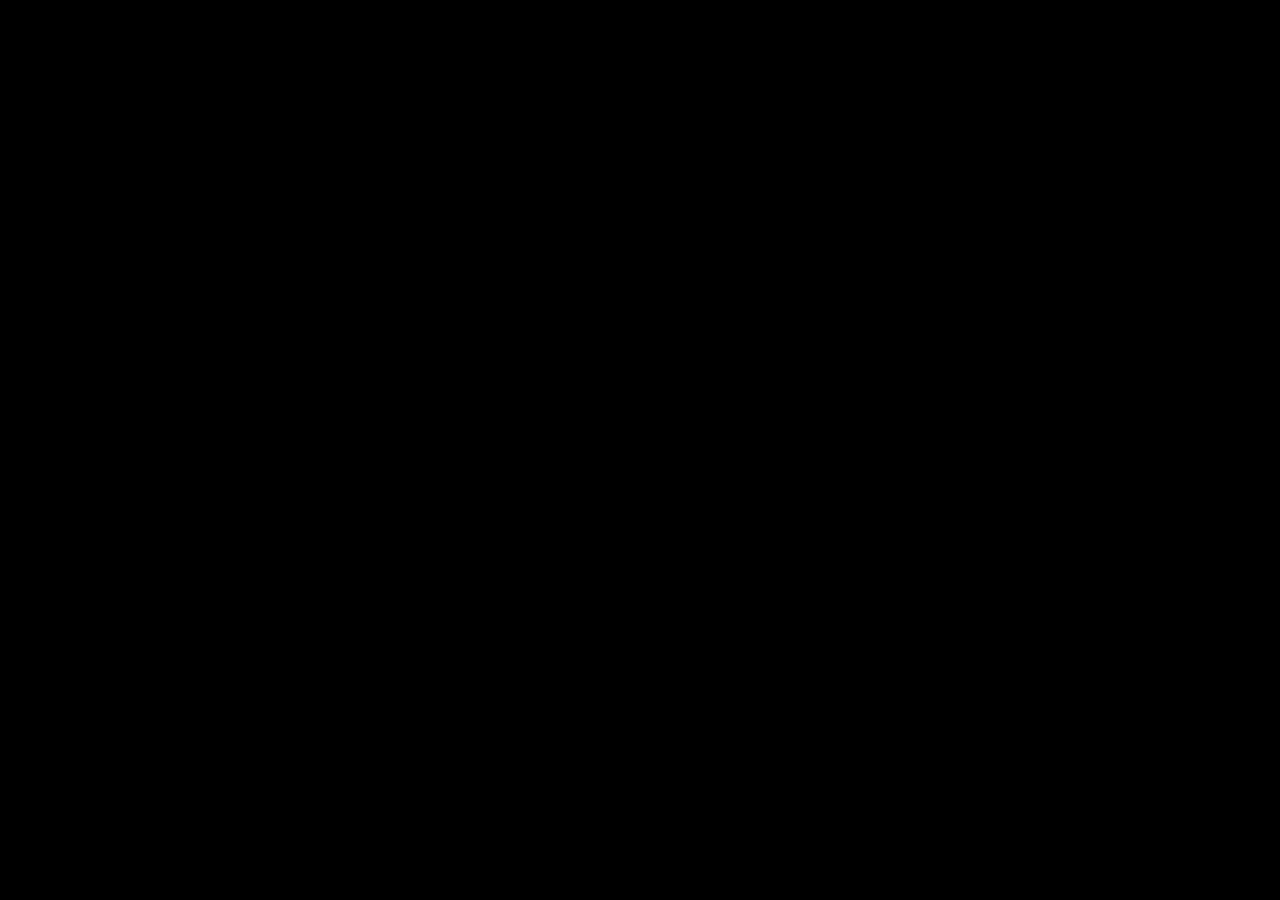
<file: index.html>
<!doctype html>
<html lang="en">
<head>
<meta charset="utf-8" />
<meta name="viewport" content="width=device-width, initial-scale=1" />
<title>Keynetics</title>
<link rel="stylesheet" href="styles.css" />

<style>
html{
  scrollbar-gutter:stable;
  -webkit-text-size-adjust:100%;
}

body{
  overflow-x:hidden;
  position:relative;
  background:
    radial-gradient(circle at top left,
    rgba(255,255,255,0.95),
    rgba(255,255,255,0.82) 40%,
    rgba(243,243,243,0.92) 100%);
}

body::before{
  content:"";
  position:fixed;
  inset:0;
  background:url("Pattern.jpg") center center / cover no-repeat;
  opacity:.45;
  pointer-events:none;
  z-index:0;
}

/* Intro Motion Graphics */
.intro-screen{
  position:fixed;
  inset:0;
  z-index:9999;
  background:#000;
  display:flex;
  align-items:center;
  justify-content:center;
  transition:opacity .6s ease;
}

.intro-screen.hide{
  opacity:0;
  pointer-events:none;
  visibility:hidden;
}

.intro-screen video{
  width:100%;
  height:100%;
  object-fit:cover;
  display:block;
}

/* Main Layout */
.home-main{
  position:relative;
  z-index:1;
  height:calc(100vh - 73px);
  display:flex;
  align-items:center;
  justify-content:center;
  padding:32px;
}

.home-hero{
  width:min(1500px, 100%);
}

.home-title-image{
  display:block;
  width:min(1320px, 100%);
  max-width:100%;
  height:auto;
  max-height:56vh;
  object-fit:contain;
  position:relative;
  left:50px;
  top:80px;
}

.home-sub{
  margin:26px 0 0;
  width:520px;
  font-size:13px;
  line-height:1.55;
  color:var(--muted);
  position:relative;
  left:800px;
  top:150px;
  text-align:justify;
}

/* Mobile Layout */
@media (max-width:1100px){
  .home-title-image{
    width:min(1080px, 100%);
    max-height:46vh;
  }

  .home-sub{
    font-size:10px !important;
    max-width:520px;
  }
}

@media (max-width:768px){
  .home-main{
    padding:20px 16px 24px;
  }

  .home-title-image{
    width:100%;
    max-height:none;
    left:0;
    top:0;
  }

  .home-sub{
    position:fixed;
    right:12px;
    bottom:12px;
    width:120px;
    font-size:7px !important;
    line-height:1.35 !important;
    text-align:left;
    z-index:9999;
  }
}
</style>
</head>

<body>

<div class="intro-screen" id="intro">
  <video autoplay muted playsinline id="introVideo">
    <source src="Website Intro final.mp4" type="video/mp4">
  </video>
</div>

<div class="overlay" id="overlay" hidden></div>

<aside class="sidebar" id="sidebar" aria-hidden="true">
  <div class="sidebar__top">
    <strong>MENU</strong>
    <button class="closebtn" id="closeMenu">×</button>
  </div>

  <nav aria-label="Primary">
    <ul class="navlist">

      
      <li>
        <a href="index.html" class="nav-with-icon">
          <span class="nav-icon-spacer"></span>
          <span>Home</span>
        </a>
      </li>

      <li>
        <a href="tutorials.html" class="nav-with-icon">
          <img src="1.svg" class="nav-icon" alt="">
          <span>After Effects Tutorials</span>
        </a>
      </li>

      <li>
        <a href="plugins.html" class="nav-with-icon">
          <img src="2.svg" class="nav-icon" alt="">
          <span>Useful Plugins/Scripts</span>
        </a>
      </li>

      <li>
        <a href="quiz.html" class="nav-with-icon">
          <img src="3.svg" class="nav-icon" alt="">
          <span>Quiz</span>
        </a>
      </li>

      <li>
        <a href="artists.html" class="nav-with-icon">
          <img src="4.svg" class="nav-icon" alt="">
          <span>Motion Graphics Artists &amp; Companies</span>
        </a>
      </li>

    </ul>
  </nav>
</aside>

<header class="topbar">
  <div class="topbar__inner">

    <button class="hamburger" id="openMenu" aria-label="Open menu" aria-expanded="false">
      <span class="hamburger__icon">☰</span>
    </button>

    <div class="brand">
      <a href="index.html" style="text-decoration:none; color:inherit;" aria-label="Go to homepage">
        <span class="brand-switch">
          <strong class="brand-text brand-default">Keynetics</strong>
          <strong class="brand-text brand-hover">Keyframe/Kinetic</strong>
        </span>
      </a>
    </div>

  </div>
</header>

<main class="home-main">
  <section class="home-hero">

    <img src="qqer.png" class="home-title-image" alt="Keynetics title image">

    <p class="home-sub">
      Kinetic is created for people who are new to After Effects or who want to get started with motion graphics. Explore tutorials by level, discover useful plugins and scripts, test your knowledge with a quiz, and find inspiring artists and studios.
    </p>

  </section>
</main>

<script>
const sidebar = document.getElementById("sidebar");
const overlay = document.getElementById("overlay");
const openBtn = document.getElementById("openMenu");
const closeBtn = document.getElementById("closeMenu");
const intro = document.getElementById("intro");
const introVideo = document.getElementById("introVideo");

function openMenu(){
  sidebar.classList.add("is-open");
  overlay.classList.add("is-open");
  overlay.hidden = false;
  openBtn.setAttribute("aria-expanded", "true");
}

function closeMenu(){
  sidebar.classList.remove("is-open");
  overlay.classList.remove("is-open");
  overlay.hidden = true;
  openBtn.setAttribute("aria-expanded", "false");
}

openBtn.onclick = openMenu;
closeBtn.onclick = closeMenu;
overlay.onclick = closeMenu;

if (introVideo){
  introVideo.onended = () => {
    intro.classList.add("hide");
  };
}
</script>

</body>
</html>
</file>
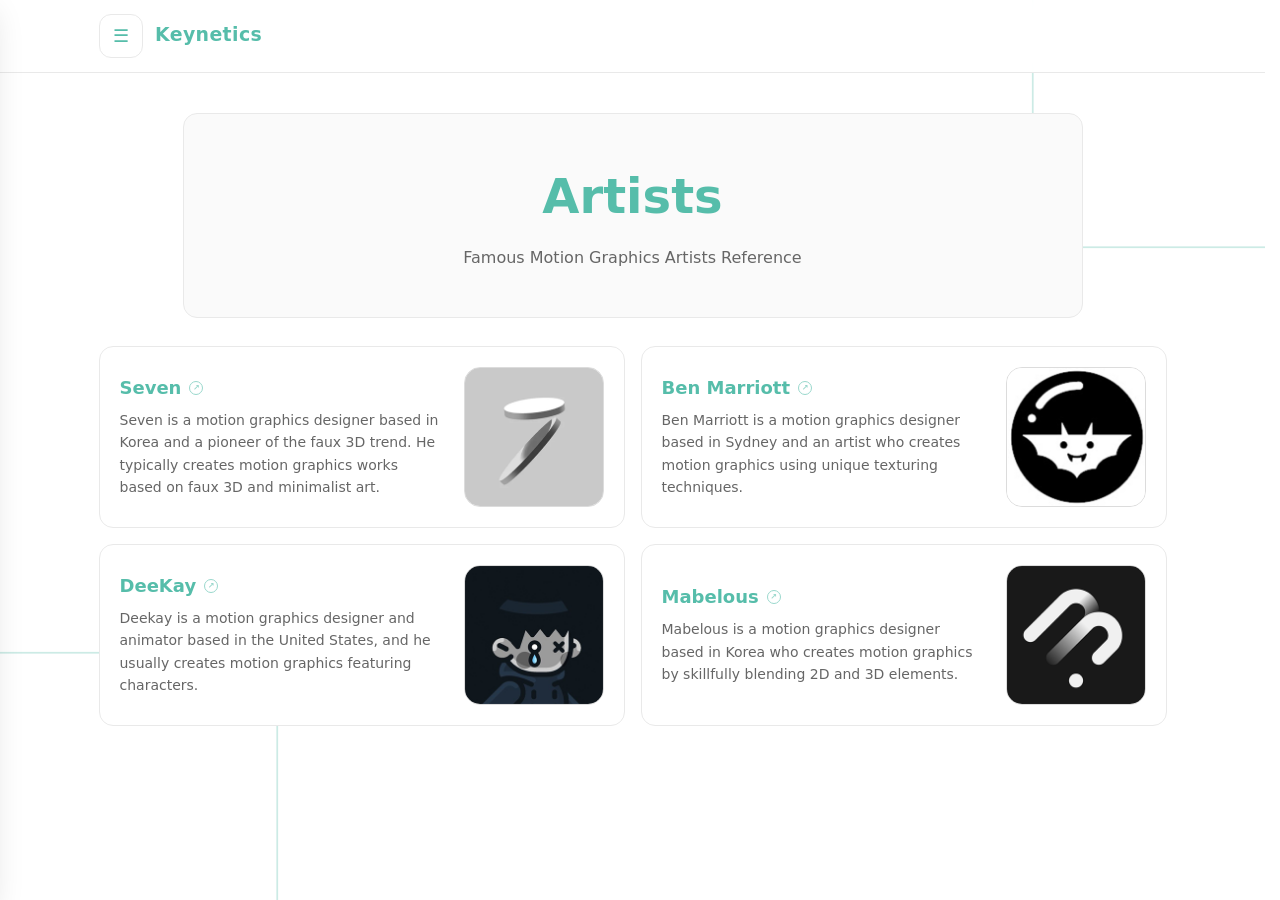
<file: artists-list.html>
<!doctype html>
<html lang="en">
<head>
<meta charset="utf-8" />
<meta name="viewport" content="width=device-width, initial-scale=1" />
<title>Keynetics — Artists</title>
<link rel="stylesheet" href="styles.css" />

<style>
html{
  scrollbar-gutter: stable;
}

body{
  overflow-y: scroll;
}

:root{
  --blue:#56BDAA;
}

/* Background */

.bg-svg{
  position:fixed;
  pointer-events:none;
  opacity:.3;
  z-index:0;
}

.bg-svg.top-right{
  top:-80px;
  right:-80px;
  width:350px;
}

.bg-svg.bottom-left{
  bottom:-80px;
  left:-50px;
  width:350px;
}

/* Main Layout */

main{
  max-width:1100px;
  margin:0 auto;
  padding:40px 16px 80px;
  position:relative;
  z-index:1;
}

.hero{
  width:min(900px,100%);
  margin:0 auto 28px;
  border:1px solid var(--line);
  background:var(--panel);
  border-radius:var(--radius);
  padding:48px;
  display:flex;
  flex-direction:column;
  align-items:center;
  justify-content:center;
  text-align:center;
}

.hero h1{
  margin:0 0 14px;
  font-size:clamp(34px,4vw,48px);
  color:var(--blue);
}

.hero p{
  margin:0;
  color:var(--muted);
  font-size:16px;
}

/* Grid System */

.grid{
  display:grid;
  grid-template-columns:repeat(12,1fr);
  gap:16px;
}

.artist-link{
  display:block;
  text-decoration:none;
  color:inherit;
  grid-column:span 12;
}

/* Artists's list */ 
.card{
  border:1px solid var(--line);
  border-radius:var(--radius);
  padding:20px;
  background:#fff;
  transition:.2s ease;
}

.artist-link:hover .card{
  background:var(--panel);
  transform:translateY(-3px);
}

.artist-card{
  display:grid;
  grid-template-columns:minmax(0,1fr) 140px;
  gap:20px;
  align-items:center;
}

.artist-copy h2{
  margin:0 0 8px;
  font-size:18px;
  color:var(--blue);
  display:flex;
  align-items:center;
  gap:8px;
  flex-wrap:wrap;
}

.link-badge{
  display:inline-flex;
  align-items:center;
  justify-content:center;
  width:14px;
  height:14px;
  border:1px solid currentColor;
  border-radius:999px;
  font-size:8px;
  opacity:.6;
  transition:.2s ease;
}

.artist-link:hover .link-badge{
  transform:translate(2px,-2px) scale(1.2);
  opacity:1;
}

.artist-copy p{
  margin:0;
  color:var(--muted);
  font-size:14px;
  line-height:1.6;
}

.artist-thumb{
  width:140px;
  height:140px;
  border:1px solid #dcdcdc;
  border-radius:16px;
  overflow:hidden;
  background:#f2f2f2;
}

.artist-thumb img{
  width:100%;
  height:100%;
  object-fit:cover;
  display:block;
}

/* Desktop Layout */

@media(min-width:820px){
  .artist-link.card--half{
    grid-column:span 6;
  }
}

/* Mobile Layout */

@media(max-width:768px){
  .bg-svg{
    display:none;
  }

  main{
    padding:24px 14px 56px;
  }

  .hero{
    padding:28px 20px;
    margin-bottom:20px;
  }

  .hero h1{
    font-size:clamp(28px,8vw,36px);
  }

  .grid{
    gap:14px;
  }

  .artist-card{
    grid-template-columns:1fr;
    text-align:center;
  }

  .artist-copy h2{
    justify-content:center;
  }

  .artist-thumb{
    margin:0 auto;
  }
}

@media(max-width:480px){
  .hero{
    padding:22px 16px;
  }

  .artist-copy h2{
    font-size:17px;
  }

  .artist-copy p{
    font-size:13px;
  }

  .artist-thumb{
    width:120px;
    height:120px;
  }
}

.nav-with-icon{
  display:flex;
  align-items:center;
  gap:10px;
}

.nav-icon{
  width:16px;
  height:16px;
  object-fit:contain;
}

.nav-icon-spacer{
  width:16px;
  height:16px;
  display:block;
}

.hamburger{
  width:44px;
  height:44px;
  border:1px solid var(--line);
  border-radius:12px;
  background:#fff;
  display:flex;
  align-items:center;
  justify-content:center;
}

.hamburger__icon{
  color:var(--blue);
}

.brand strong,
.brand-text{
  color:var(--blue);
}
</style>
</head>

<body>

<img src="4(storke).svg" class="bg-svg top-right" alt="">
<img src="4(storke).svg" class="bg-svg bottom-left" alt="">

<div class="overlay" id="overlay" hidden></div>

<aside class="sidebar" id="sidebar" aria-hidden="true">

<div class="sidebar__top">
<strong>MENU</strong>
<button class="closebtn" id="closeMenu" aria-label="Close menu">×</button>
</div>

<nav aria-label="Primary">
<ul class="navlist">


<li>
<a href="index.html" class="nav-with-icon">
<span class="nav-icon-spacer"></span>
<span>Home</span>
</a>
</li>

<li>
<a href="tutorials.html" class="nav-with-icon">
<img src="1.svg" class="nav-icon" alt="">
<span>After Effects Tutorials</span>
</a>
</li>

<li>
<a href="plugins.html" class="nav-with-icon">
<img src="2.svg" class="nav-icon" alt="">
<span>Useful Plugins/Scripts</span>
</a>
</li>

<li>
<a href="quiz.html" class="nav-with-icon">
<img src="3.svg" class="nav-icon" alt="">
<span>Quiz</span>
</a>
</li>

<li>
<a href="artists.html" class="nav-with-icon is-active">
<img src="4.svg" class="nav-icon" alt="">
<span>Motion Graphics Artists &amp; Companies</span>
</a>
</li>

</ul>
</nav>

</aside>

<header class="topbar">
<div class="topbar__inner">

<button class="hamburger" id="openMenu" aria-label="Open menu">
<span class="hamburger__icon">☰</span>
</button>

<div class="brand">
<a href="index.html" style="text-decoration:none; color:inherit;" aria-label="Go to homepage">
<span class="brand-switch">
<strong class="brand-text brand-default">Keynetics</strong>
<strong class="brand-text brand-hover">Keyframe/Kinetic</strong>
</span>
</a>
</div>

</div>
</header>

<main>

<div class="hero">
<h1>Artists</h1>
<p>Famous Motion Graphics Artists Reference</p>
</div>

<div class="grid">

<a class="artist-link card--half" href="https://www.youtube.com/@seven_" target="_blank" rel="noopener noreferrer">
  <article class="card">
    <div class="artist-card">
      <div class="artist-copy">
        <h2>Seven <span class="link-badge">↗</span></h2>
        <p>Seven is a motion graphics designer based in Korea and a pioneer of the faux 3D trend. He typically creates motion graphics works based on faux 3D and minimalist art.</p>
      </div>
      <div class="artist-thumb">
        <img src="seven.jpg" alt="Seven">
      </div>
    </div>
  </article>
</a>

<a class="artist-link card--half" href="https://www.youtube.com/@BenMarriott" target="_blank" rel="noopener noreferrer">
  <article class="card">
    <div class="artist-card">
      <div class="artist-copy">
        <h2>Ben Marriott <span class="link-badge">↗</span></h2>
        <p>Ben Marriott is a motion graphics designer based in Sydney and an artist who creates motion graphics using unique texturing techniques.</p>
      </div>
      <div class="artist-thumb">
        <img src="Ben Marriot.jpg" alt="Ben Marriott">
      </div>
    </div>
  </article>
</a>

<a class="artist-link card--half" href="https://www.youtube.com/@DeeKayKwon" target="_blank" rel="noopener noreferrer">
  <article class="card">
    <div class="artist-card">
      <div class="artist-copy">
        <h2>DeeKay <span class="link-badge">↗</span></h2>
        <p>Deekay is a motion graphics designer and animator based in the United States, and he usually creates motion graphics featuring characters.</p>
      </div>
      <div class="artist-thumb">
        <img src="DeeKay.jpg" alt="DeeKay">
      </div>
    </div>
  </article>
</a>

<a class="artist-link card--half" href="https://www.youtube.com/@mabelous_a3d" target="_blank" rel="noopener noreferrer">
  <article class="card">
    <div class="artist-card">
      <div class="artist-copy">
        <h2>Mabelous <span class="link-badge">↗</span></h2>
        <p>Mabelous is a motion graphics designer based in Korea who creates motion graphics by skillfully blending 2D and 3D elements.</p>
      </div>
      <div class="artist-thumb">
        <img src="Mabelous.jpg" alt="Mabelous">
      </div>
    </div>
  </article>
</a>

</div>

</main>

<script>
const openBtn = document.getElementById("openMenu")
const closeBtn = document.getElementById("closeMenu")
const sidebar = document.getElementById("sidebar")
const overlay = document.getElementById("overlay")

function openMenu(){
  sidebar.classList.add("is-open")
  overlay.classList.add("is-open")
  overlay.hidden = false
  sidebar.setAttribute("aria-hidden","false")
}

function closeMenu(){
  sidebar.classList.remove("is-open")
  overlay.classList.remove("is-open")
  overlay.hidden = true
  sidebar.setAttribute("aria-hidden","true")
}

openBtn.onclick = openMenu
closeBtn.onclick = closeMenu
overlay.onclick = closeMenu
</script>

</body>
</html>
</file>
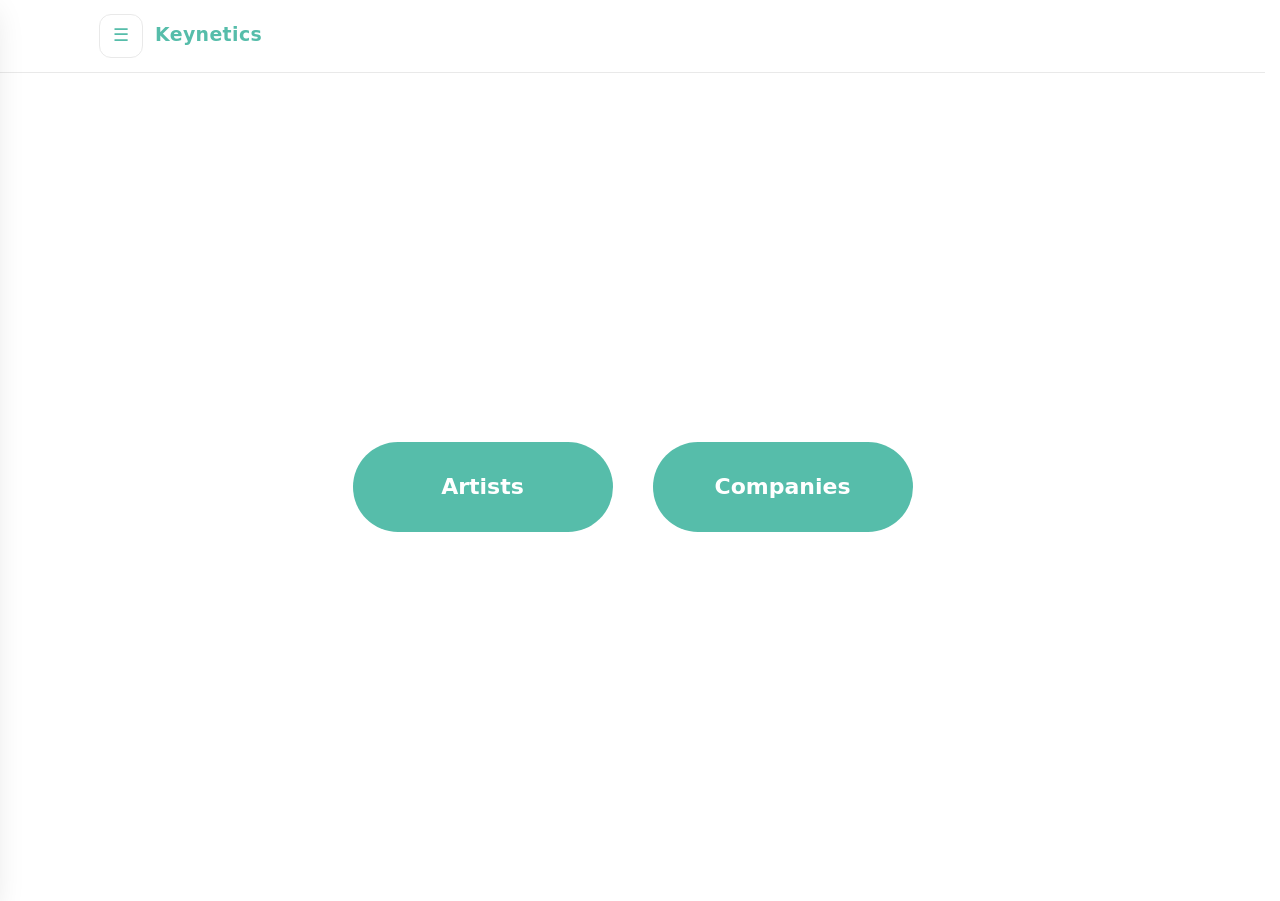
<file: artists.html>
<!doctype html>
<html lang="en">
<head>
<meta charset="utf-8" />
<meta name="viewport" content="width=device-width, initial-scale=1" />
<title>Keynetics — References</title>
<link rel="stylesheet" href="styles.css" />

<style>
:root{
  --blue:#56BDAA;
}

/* Background Pattern */
.bg-video{
  position:fixed;
  inset:0;
  width:100%;
  height:100%;
  object-fit:cover;
  opacity:.3;
  pointer-events:none;
  z-index:0;
  transition:opacity .2s linear;
}

.v2{
  opacity:0;
}

body{
  position:relative;
}

/* Main Layout */

main{
  min-height:calc(100dvh - 72px);
  display:grid;
  place-items:center;
  padding:16px;
  position:relative;
  z-index:1;
}

.picker{
  width:min(620px, 100%);
  display:flex;
  gap:40px;
  flex-wrap:wrap;
  justify-content:center;
  align-items:center;
}

.pill{
  width:260px;
  height:90px;
  display:flex;
  align-items:center;
  justify-content:center;
  background:var(--blue);
  color:#fff;
  border-radius:999px;
  text-decoration:none;
  font-size:22px;
  font-weight:700;
  transition:transform .2s ease, box-shadow .2s ease;
}

.pill:hover{
  transform:translateY(-4px);
  box-shadow:0 15px 30px rgba(0,0,0,.15);
}

.nav-with-icon{
  display:flex;
  align-items:center;
  gap:10px;
}

.nav-icon{
  width:16px;
  height:16px;
  object-fit:contain;
  flex:0 0 16px;
}

.nav-icon-spacer{
  width:16px;
  height:16px;
  flex:0 0 16px;
  display:block;
}

.hamburger{
  width:44px;
  height:44px;
  border:1px solid var(--line);
  border-radius:12px;
  background:#fff;
  cursor:pointer;
  display:flex;
  align-items:center;
  justify-content:center;
  padding:0;
}

.hamburger__icon{
  font-size:18px;
  line-height:1;
  transform:translateY(-1px);
  color:#56BDAA;
}

.brand strong,
.brand-text{
  color:#56BDAA;
}

/* Mobile Layout */

@media (max-width: 768px){
  main{
    min-height:calc(100dvh - 72px);
    padding:20px 14px;
  }

  .picker{
    width:min(420px, 100%);
    gap:20px;
  }

  .pill{
    width:100%;
    height:82px;
    font-size:20px;
  }
}

@media (max-width: 480px){
  main{
    min-height:calc(100dvh - 72px);
    padding:18px 12px;
  }

  .picker{
    width:100%;
    flex-direction:column;
    gap:14px;
  }

  .pill{
    width:100%;
    height:72px;
    font-size:18px;
  }
}
</style>
</head>

<body>

<video class="bg-video v1" muted playsinline autoplay>
  <source src="Pattern 2.mp4" type="video/mp4">
</video>

<video class="bg-video v2" muted playsinline>
  <source src="Pattern 2.mp4" type="video/mp4">
</video>

<div class="overlay" id="overlay" hidden></div>

<aside class="sidebar" id="sidebar" aria-hidden="true">

  <div class="sidebar__top">
    <strong>MENU</strong>
    <button class="closebtn" id="closeMenu">×</button>
  </div>

  <nav aria-label="Primary">
    <ul class="navlist">

      
      <li>
        <a href="index.html" class="nav-with-icon">
          <span class="nav-icon-spacer"></span>
          <span>Home</span>
        </a>
      </li>

      <li>
        <a href="tutorials.html" class="nav-with-icon">
          <img src="1.svg" class="nav-icon" alt="">
          <span>After Effects Tutorials</span>
        </a>
      </li>

      <li>
        <a href="plugins.html" class="nav-with-icon">
          <img src="2.svg" class="nav-icon" alt="">
          <span>Useful Plugins/Scripts</span>
        </a>
      </li>

      <li>
        <a href="quiz.html" class="nav-with-icon">
          <img src="3.svg" class="nav-icon" alt="">
          <span>Quiz</span>
        </a>
      </li>

      <li>
        <a href="artists.html" class="nav-with-icon is-active">
          <img src="4.svg" class="nav-icon" alt="">
          <span>Motion Graphics Artists &amp; Companies</span>
        </a>
      </li>

    </ul>
  </nav>
  

</aside>

<header class="topbar">
  <div class="topbar__inner">

    <button class="hamburger" id="openMenu">
      <span class="hamburger__icon">☰</span>
    </button>

    <div class="brand">
      <a href="index.html" style="text-decoration:none; color:inherit;">
        <span class="brand-switch">
          <strong class="brand-text brand-default">Keynetics</strong>
          <strong class="brand-text brand-hover">Keyframe/Kinetic</strong>
        </span>
      </a>
    </div>

  </div>
</header>

<main>
  <div class="picker">
    <a class="pill" href="artists-list.html">Artists</a>
    <a class="pill" href="companies-list.html">Companies</a>
  </div>
</main>

<script>
const sidebar = document.getElementById("sidebar")
const overlay = document.getElementById("overlay")
const openBtn = document.getElementById("openMenu")
const closeBtn = document.getElementById("closeMenu")

function openMenu(){
  sidebar.classList.add("is-open")
  overlay.classList.add("is-open")
  overlay.hidden = false
}

function closeMenu(){
  sidebar.classList.remove("is-open")
  overlay.classList.remove("is-open")
  overlay.hidden = true
}

openBtn.onclick = openMenu
closeBtn.onclick = closeMenu
overlay.onclick = closeMenu


const v1 = document.querySelector(".v1");
const v2 = document.querySelector(".v2");

v1.onended = () => {
  v2.currentTime = 0;
  v2.play();
  v2.style.opacity = 0.3;
  v1.style.opacity = 0;
};

v2.onended = () => {
  v1.currentTime = 0;
  v1.play();
  v1.style.opacity = 0.3;
  v2.style.opacity = 0;
};
</script>

</body>
</html>
</file>
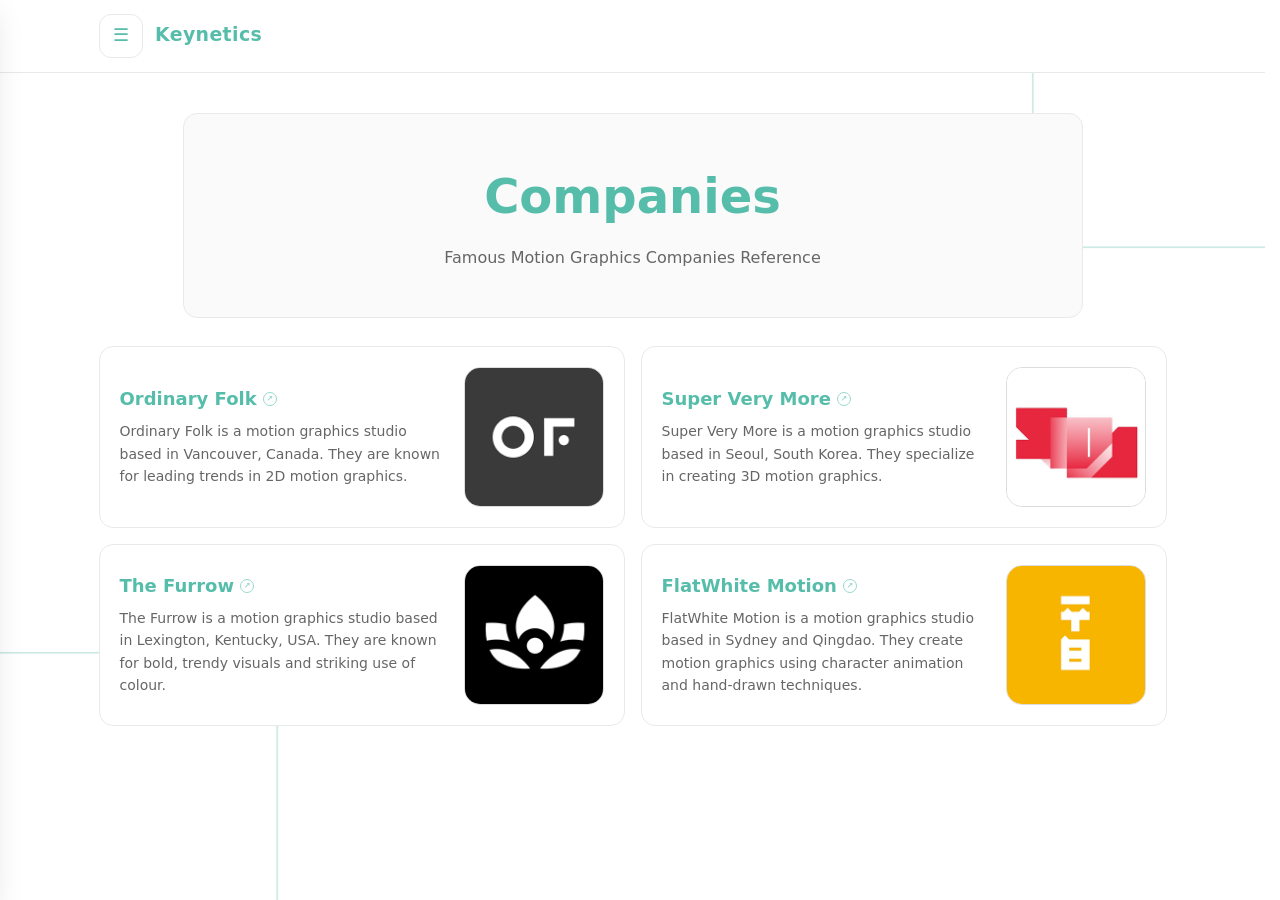
<file: companies-list.html>
<!doctype html>
<html lang="en">
<head>
<meta charset="utf-8" />
<meta name="viewport" content="width=device-width, initial-scale=1" />
<title>Keynetics — Companies</title>
<link rel="stylesheet" href="styles.css" />

<style>
html{
  scrollbar-gutter: stable;
}

body{
  overflow-y: scroll;
}

:root{
  --blue:#56BDAA;
}

/* Background */

.bg-svg{
  position:fixed;
  pointer-events:none;
  opacity:.3;
  z-index:0;
}

.bg-svg.top-right{
  top:-80px;
  right:-80px;
  width:350px;
}

.bg-svg.bottom-left{
  bottom:-80px;
  left:-50px;
  width:350px;
}

/* Main Layout */

main{
  max-width:1100px;
  margin:0 auto;
  padding:40px 16px 80px;
  position:relative;
  z-index:1;
}

.hero{
  width:min(900px,100%);
  margin:0 auto 28px;
  border:1px solid var(--line);
  background:var(--panel);
  border-radius:var(--radius);
  padding:48px;
  display:flex;
  flex-direction:column;
  align-items:center;
  justify-content:center;
  text-align:center;
}

.hero h1{
  margin:0 0 14px;
  font-size:clamp(34px,4vw,48px);
  color:var(--blue);
}

.hero p{
  margin:0;
  color:var(--muted);
  font-size:16px;
}

/* Grid System */

.grid{
  display:grid;
  grid-template-columns:repeat(12,1fr);
  gap:16px;
}

.company-link{
  display:block;
  text-decoration:none;
  color:inherit;
  grid-column:span 12;
}

.card{
  border:1px solid var(--line);
  border-radius:var(--radius);
  padding:20px;
  background:#fff;
  transition:.2s ease;
}

.company-link:hover .card{
  background:var(--panel);
  transform:translateY(-3px);
}

/* Companies list */ 

.company-card{
  display:grid;
  grid-template-columns:minmax(0,1fr) 140px;
  gap:20px;
  align-items:center;
}

.company-copy h2{
  margin:0 0 8px;
  font-size:18px;
  color:var(--blue);
  display:flex;
  align-items:center;
  gap:6px;
  flex-wrap:wrap;
}

.link-badge{
  display:inline-flex;
  align-items:center;
  justify-content:center;
  width:14px;
  height:14px;
  font-size:8px;
  border:1px solid currentColor;
  border-radius:999px;
  opacity:.6;
  transition:.2s ease;
  line-height:1;
  flex:0 0 14px;
}

.company-link:hover .link-badge{
  transform:translate(2px,-2px) scale(1.2);
  opacity:1;
}

.company-copy p{
  margin:0;
  color:var(--muted);
  font-size:14px;
  line-height:1.6;
}

.company-thumb{
  width:140px;
  height:140px;
  border:1px solid #dcdcdc;
  border-radius:16px;
  overflow:hidden;
  background:#f2f2f2;
}

.company-thumb img{
  width:100%;
  height:100%;
  object-fit:cover;
  display:block;
}

/* Desktop Layout */

@media(min-width:820px){
  .company-link.card--half{
    grid-column:span 6;
  }
}

/* Mobile Layout */

@media(max-width:768px){
  .bg-svg{
    display:none;
  }

  main{
    padding:24px 14px 56px;
  }

  .hero{
    padding:28px 20px;
    margin-bottom:20px;
  }

  .hero h1{
    font-size:clamp(28px,8vw,36px);
  }

  .grid{
    gap:14px;
  }

  .company-card{
    grid-template-columns:1fr;
    text-align:center;
  }

  .company-copy h2{
    justify-content:center;
  }

  .company-thumb{
    margin:0 auto;
  }
}

@media(max-width:480px){
  .hero{
    padding:22px 16px;
  }

  .company-copy h2{
    font-size:17px;
  }

  .company-copy p{
    font-size:13px;
  }

  .company-thumb{
    width:120px;
    height:120px;
  }
}

.nav-with-icon{
  display:flex;
  align-items:center;
  gap:10px;
}

.nav-icon{
  width:16px;
  height:16px;
  object-fit:contain;
}

.hamburger{
  width:44px;
  height:44px;
  border:1px solid var(--line);
  border-radius:12px;
  background:#fff;
  display:flex;
  align-items:center;
  justify-content:center;
  cursor:pointer;
  padding:0;
}

.hamburger__icon{
  color:var(--blue);
  font-size:18px;
  line-height:1;
  transform:translateY(-1px);
}

.brand strong,
.brand-text{
  color:var(--blue);
}
</style>
</head>

<body>

<img src="4(storke).svg" class="bg-svg top-right" alt="">
<img src="4(storke).svg" class="bg-svg bottom-left" alt="">

<div class="overlay" id="overlay" hidden></div>

<aside class="sidebar" id="sidebar" aria-hidden="true">

<div class="sidebar__top">
<strong>MENU</strong>
<button class="closebtn" id="closeMenu" aria-label="Close menu">×</button>
</div>

<nav aria-label="Primary">
<ul class="navlist">

  <li>
  <a href="index.html" class="nav-with-icon">
    <span class="nav-icon-spacer"></span>
    <span>Home</span>
  </a>
</li>

<li>
<a href="tutorials.html" class="nav-with-icon">
<img src="1.svg" class="nav-icon" alt="">
<span>After Effects Tutorials</span>
</a>
</li>

<li>
<a href="plugins.html" class="nav-with-icon">
<img src="2.svg" class="nav-icon" alt="">
<span>Useful Plugins/Scripts</span>
</a>
</li>

<li>
<a href="quiz.html" class="nav-with-icon">
<img src="3.svg" class="nav-icon" alt="">
<span>Quiz</span>
</a>
</li>

<li>
<a href="artists.html" class="nav-with-icon is-active">
<img src="4.svg" class="nav-icon" alt="">
<span>Motion Graphics Artists &amp; Companies</span>
</a>
</li>

</ul>
</nav>

</aside>

<header class="topbar">
<div class="topbar__inner">

<button class="hamburger" id="openMenu" aria-label="Open menu">
<span class="hamburger__icon">☰</span>
</button>

<div class="brand">
<a href="index.html" style="text-decoration:none; color:inherit;" aria-label="Go to homepage">
<span class="brand-switch">
<strong class="brand-text brand-default">Keynetics</strong>
<strong class="brand-text brand-hover">Keyframe/Kinetic</strong>
</span>
</a>
</div>

</div>
</header>

<main>

<div class="hero">
<h1>Companies</h1>
<p>Famous Motion Graphics Companies Reference</p>
</div>

<div class="grid">

<a class="company-link card--half" href="https://www.ordinaryfolk.co/" target="_blank" rel="noopener noreferrer">
  <article class="card">
    <div class="company-card">
      <div class="company-copy">
        <h2>Ordinary Folk <span class="link-badge">↗</span></h2>
        <p>Ordinary Folk is a motion graphics studio based in Vancouver, Canada. They are known for leading trends in 2D motion graphics.</p>
      </div>
      <div class="company-thumb">
        <img src="Ordinary Folk.jpg" alt="Ordinary Folk">
      </div>
    </div>
  </article>
</a>

<a class="company-link card--half" href="https://superverymore.tv/projects" target="_blank" rel="noopener noreferrer">
  <article class="card">
    <div class="company-card">
      <div class="company-copy">
        <h2>Super Very More <span class="link-badge">↗</span></h2>
        <p>Super Very More is a motion graphics studio based in Seoul, South Korea. They specialize in creating 3D motion graphics.</p>
      </div>
      <div class="company-thumb">
        <img src="Super Very More.jpg" alt="Super Very More">
      </div>
    </div>
  </article>
</a>

<a class="company-link card--half" href="https://thefurrow.tv/" target="_blank" rel="noopener noreferrer">
  <article class="card">
    <div class="company-card">
      <div class="company-copy">
        <h2>The Furrow <span class="link-badge">↗</span></h2>
        <p>The Furrow is a motion graphics studio based in Lexington, Kentucky, USA. They are known for bold, trendy visuals and striking use of colour.</p>
      </div>
      <div class="company-thumb">
        <img src="The Furrow.jpg" alt="The Furrow">
      </div>
    </div>
  </article>
</a>

<a class="company-link card--half" href="https://flatwhite-portfolio.netlify.app/" target="_blank" rel="noopener noreferrer">
  <article class="card">
    <div class="company-card">
      <div class="company-copy">
        <h2>FlatWhite Motion <span class="link-badge">↗</span></h2>
        <p>FlatWhite Motion is a motion graphics studio based in Sydney and Qingdao. They create motion graphics using character animation and hand-drawn techniques.</p>
      </div>
      <div class="company-thumb">
        <img src="Flat White Motion.jpg" alt="FlatWhite Motion">
      </div>
    </div>
  </article>
</a>

</div>

</main>

<script>
const openBtn = document.getElementById("openMenu")
const closeBtn = document.getElementById("closeMenu")
const sidebar = document.getElementById("sidebar")
const overlay = document.getElementById("overlay")

function openMenu(){
  sidebar.classList.add("is-open")
  overlay.classList.add("is-open")
  overlay.hidden = false
  sidebar.setAttribute("aria-hidden","false")
}

function closeMenu(){
  sidebar.classList.remove("is-open")
  overlay.classList.remove("is-open")
  overlay.hidden = true
  sidebar.setAttribute("aria-hidden","true")
}

openBtn.onclick = openMenu
closeBtn.onclick = closeMenu
overlay.onclick = closeMenu
</script>

</body>
</html>
</file>
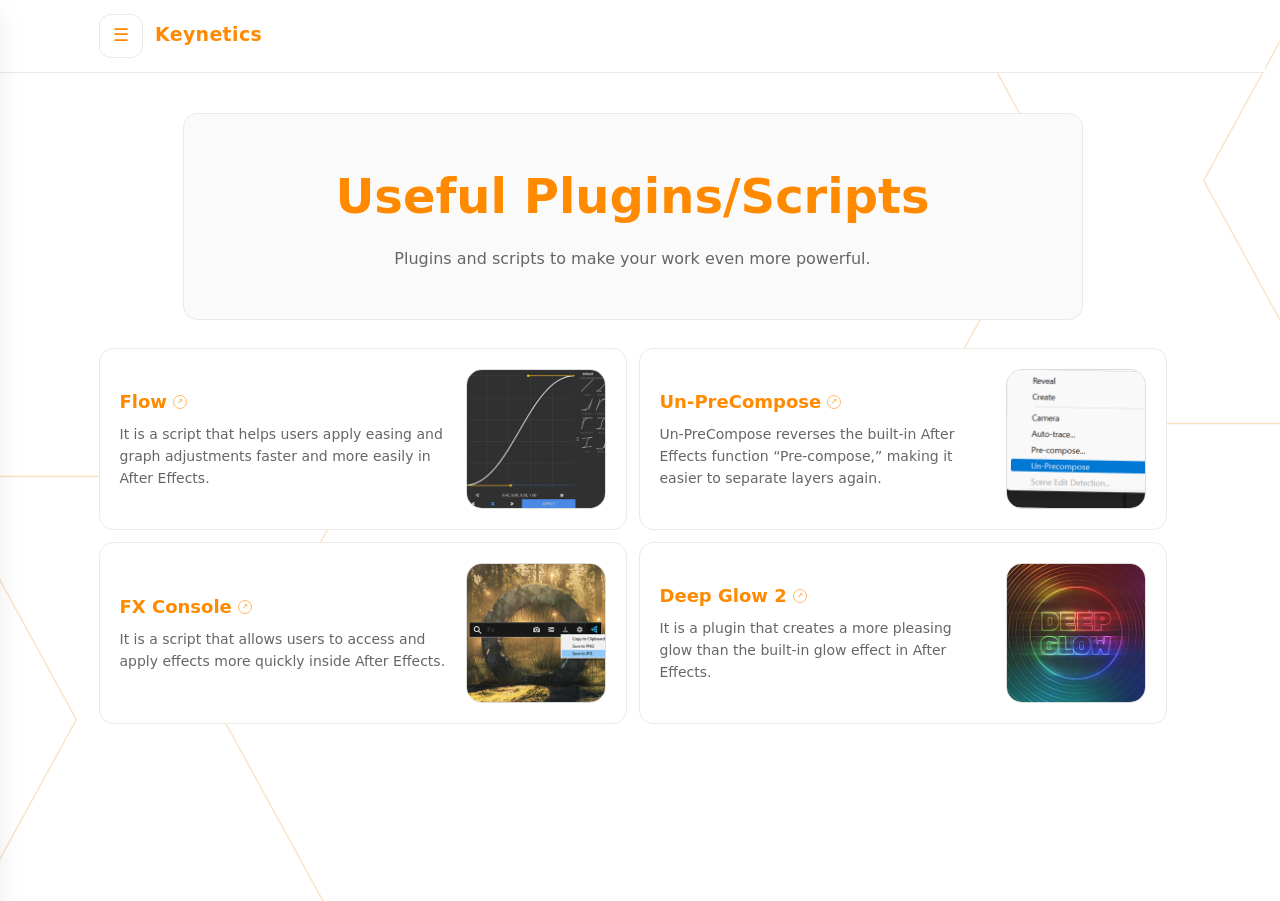
<file: plugins.html>
<!doctype html>
<html lang="en">
<head>
<meta charset="utf-8" />
<meta name="viewport" content="width=device-width, initial-scale=1" />
<title>Keynetics — Plugins</title>
<link rel="stylesheet" href="styles.css" />

<style>
main{
  min-height:calc(100dvh - 72px);
  max-width:1100px;
  margin:0 auto;
  padding:40px 16px 80px;
  position:relative;
  z-index:1;
}

/* Keyframe Design */

.bg-svg{
  position:fixed;
  pointer-events:none;
  opacity:.3;
  z-index:0;
}

.bg-svg.top-right{
  top:-100px;
  right:-100px;
  width:500px;
}

.bg-svg.bottom-left{
  bottom:-100px;
  left:-100px;
  width:500px;
}

.hero{
  width:min(900px,100%);
  margin:0 auto 28px;
  text-align:center;
  border:1px solid var(--line);
  background:var(--panel);
  border-radius:var(--radius);
  padding:48px;
}

.hero h1{
  margin:0 0 14px;
  font-size:clamp(34px,4vw,48px);
  color:#FF8A00;
}

.hero p{
  margin:0 auto;
  width:100%;
  color:var(--muted);
  font-size:16px;
  text-align:center;
  line-height:1.6;
}

/* Grid System */
.grid{
  display:grid;
  grid-template-columns:repeat(12,1fr);
  gap:12px;
}

.plugin-link{
  display:block;
  text-decoration:none;
  color:inherit;
  grid-column:span 12;
}

/* Main Contents*/
.card{
  border:1px solid var(--line);
  border-radius:var(--radius);
  padding:20px;
  background:#fff;
  transition:background .18s ease, transform .18s ease;
}

.plugin-link:hover .card{
  background:var(--panel);
}

.plugin-copy h2{
  margin:0 0 8px;
  font-size:18px;
  color:#FF8A00;
  display:flex;
  align-items:center;
  gap:6px;
}

.link-badge{
  display:inline-flex;
  align-items:center;
  justify-content:center;
  width:14px;
  height:14px;
  font-size:8px;
  border:1px solid currentColor;
  border-radius:999px;
  opacity:.6;
  transition:.2s ease;
}

/* Hover */
.plugin-link:hover .link-badge{
  transform:translate(2px,-2px) scale(1.2);
  opacity:1;
}

.plugin-card{
  display:grid;
  grid-template-columns:minmax(0,1fr) 140px;
  gap:20px;
  align-items:center;
}

.plugin-copy p{
  margin:0;
  color:var(--muted);
  font-size:14px;
  line-height:1.6;
}

.plugin-thumb{
  width:140px;
  height:140px;
  border:1px solid #dcdcdc;
  border-radius:16px;
  overflow:hidden;
  background:#f2f2f2;
  flex-shrink:0;
}

.plugin-thumb img{
  width:100%;
  height:100%;
  object-fit:cover;
  display:block;
}

/* Desktop Layout */
@media (min-width:820px){
  .plugin-link.card--half{
    grid-column:span 6;
  }
}

.nav-with-icon{
  display:flex;
  align-items:center;
  gap:10px;
}

.nav-icon{
  width:16px;
  height:16px;
  object-fit:contain;
  flex:0 0 16px;
}

.nav-icon-spacer{
  width:16px;
  height:16px;
  flex:0 0 16px;
  display:block;
}

.hamburger{
  width:44px;
  height:44px;
  border:1px solid var(--line);
  border-radius:12px;
  background:#fff;
  cursor:pointer;
  display:flex;
  align-items:center;
  justify-content:center;
  padding:0;
}

.hamburger__icon{
  font-size:18px;
  line-height:1;
  transform:translateY(-1px);
  color:#FF8A00;
}

.brand strong,
.brand-text{
  color:#FF8A00;
}

/* Mobile Layout */

@media (max-width: 768px){
  .bg-svg{
    display:none;
  }

  main{
    padding:24px 14px 56px;
  }

  .hero{
    margin:0 auto 20px;
    padding:24px 18px;
  }

  .hero h1{
    font-size:clamp(28px,8vw,36px);
    line-height:1.15;
  }

  .hero p{
    font-size:15px;
    line-height:1.55;
  }

  .card{
    padding:18px;
  }
}

@media (max-width: 700px){
  .plugin-card{
    grid-template-columns:1fr;
    gap:16px;
  }

  .plugin-copy{
    text-align:center;
  }

  .plugin-copy h2{
    justify-content:center;
  }

  .plugin-thumb{
    width:140px;
    height:140px;
    margin:0 auto;
  }
}

@media (max-width: 480px){
  main{
    padding:20px 12px 44px;
  }

  .hero{
    padding:20px 14px;
  }

  .hero h1{
    font-size:clamp(24px,9vw,30px);
  }

  .hero p{
    font-size:14px;
  }

  .card{
    padding:16px;
  }

  .plugin-copy h2{
    font-size:17px;
  }

  .plugin-copy p{
    font-size:13px;
  }
}
</style>
</head>

<body>

<img src="2(stroke).svg" class="bg-svg top-right" alt="">
<img src="2(stroke).svg" class="bg-svg bottom-left" alt="">

<div class="overlay" id="overlay" hidden></div>

<aside class="sidebar" id="sidebar" aria-hidden="true">

  <div class="sidebar__top">
    <strong>MENU</strong>
    <button class="closebtn" id="closeMenu">×</button>
  </div>

  <nav>
    <ul class="navlist">

      <li>
        <a href="index.html" class="nav-with-icon">
          <span class="nav-icon-spacer"></span>
          <span>Home</span>
        </a>
      </li>

      <li>
        <a href="tutorials.html" class="nav-with-icon">
          <img src="1.svg" class="nav-icon">
          <span>After Effects Tutorials</span>
        </a>
      </li>

      <li>
        <a href="plugins.html" class="nav-with-icon is-active">
          <img src="2.svg" class="nav-icon">
          <span>Useful Plugins/Scripts</span>
        </a>
      </li>

      <li>
        <a href="quiz.html" class="nav-with-icon">
          <img src="3.svg" class="nav-icon">
          <span>Quiz</span>
        </a>
      </li>

      <li>
        <a href="artists.html" class="nav-with-icon">
          <img src="4.svg" class="nav-icon">
          <span>Motion Graphics Artists & Companies</span>
        </a>
      </li>

    </ul>
  </nav>

</aside>

<header class="topbar">
  <div class="topbar__inner">

    <button class="hamburger" id="openMenu">
      <span class="hamburger__icon">☰</span>
    </button>

    <div class="brand">
      <a href="index.html" style="text-decoration:none; color:inherit;">
        <span class="brand-switch">
          <strong class="brand-text brand-default">Keynetics</strong>
          <strong class="brand-text brand-hover">Keyframe/Kinetic</strong>
        </span>
      </a>
    </div>

  </div>
</header>

<main>

  <div class="hero">
    <h1>Useful Plugins/Scripts</h1>
    <p>Plugins and scripts to make your work even more powerful.</p>
  </div>

  <div class="grid">

    <a class="plugin-link card--half" href="https://aescripts.com/flow/" target="_blank">
      <article class="card">
        <div class="plugin-card">
          <div class="plugin-copy">
            <h2>Flow <span class="link-badge">↗</span></h2>
            <p>It is a script that helps users apply easing and graph adjustments faster and more easily in After Effects.</p>
          </div>
          <div class="plugin-thumb">
            <img src="flow.png">
          </div>
        </div>
      </article>
    </a>

    <a class="plugin-link card--half" href="https://aescripts.com/un-precompose/" target="_blank">
      <article class="card">
        <div class="plugin-card">
          <div class="plugin-copy">
            <h2>Un-PreCompose <span class="link-badge">↗</span></h2>
            <p>Un-PreCompose reverses the built-in After Effects function “Pre-compose,” making it easier to separate layers again.</p>
          </div>
          <div class="plugin-thumb">
            <img src="unprecompose.png">
          </div>
        </div>
      </article>
    </a>

    <a class="plugin-link card--half" href="https://www.videocopilot.net/blog/2018/05/fx-console-updated-to-v1-0-3/" target="_blank">
      <article class="card">
        <div class="plugin-card">
          <div class="plugin-copy">
            <h2>FX Console <span class="link-badge">↗</span></h2>
            <p>It is a script that allows users to access and apply effects more quickly inside After Effects.</p>
          </div>
          <div class="plugin-thumb">
            <img src="fx-console.jpg">
          </div>
        </div>
      </article>
    </a>

    <a class="plugin-link card--half" href="https://aescripts.com/deep-glow/" target="_blank">
      <article class="card">
        <div class="plugin-card">
          <div class="plugin-copy">
            <h2>Deep Glow 2 <span class="link-badge">↗</span></h2>
            <p>It is a plugin that creates a more pleasing glow than the built-in glow effect in After Effects.</p>
          </div>
          <div class="plugin-thumb">
            <img src="deep-glow.jpg">
          </div>
        </div>
      </article>
    </a>

  </div>

</main>

<script>
const sidebar = document.getElementById("sidebar")
const overlay = document.getElementById("overlay")
const openBtn = document.getElementById("openMenu")
const closeBtn = document.getElementById("closeMenu")

openBtn.onclick = () => {
  sidebar.classList.add("is-open")
  overlay.classList.add("is-open")
  overlay.hidden = false
}

closeBtn.onclick = () => {
  sidebar.classList.remove("is-open")
  overlay.classList.remove("is-open")
  overlay.hidden = true
}

overlay.onclick = closeBtn.onclick
</script>

</body>
</html>
</file>
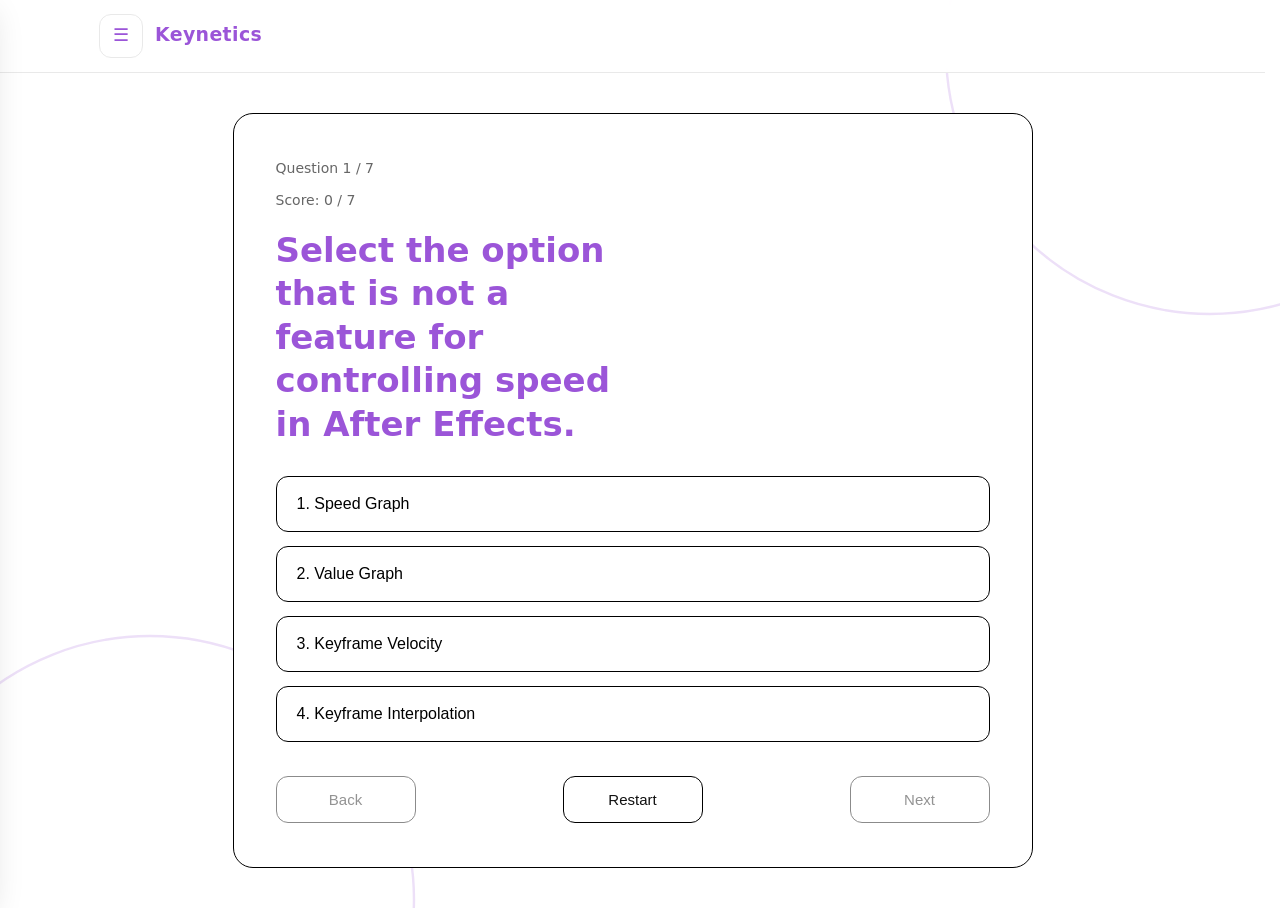
<file: quiz.html>
<!doctype html>
<html lang="en">
<head>
<meta charset="utf-8" />
<meta name="viewport" content="width=device-width, initial-scale=1" />
<title>Keynetics — Quiz</title>
<link rel="stylesheet" href="styles.css" />

<style>
:root{
  --quiz-accent:#9B55D8;
}

/* Keyframe Design */

.bg-svg{
  position:fixed;
  pointer-events:none;
  opacity:.18;
  z-index:0;
}

.bg-svg.top-right{
  top:-250px;
  right:-230px;
  width:600px;
}

.bg-svg.bottom-left{
  bottom:-300px;
  left:-150px;
  width:600px;
}

/* Quiz Main Layout */

.wrapper{
  min-height:calc(100dvh - 72px);
  display:flex;
  align-items:center;
  justify-content:center;
  padding:40px 20px;
  position:relative;
  z-index:1;
}

.card{
  width:min(800px,100%);
  background:#fff;
  border:1px solid #000;
  border-radius:20px;
  padding:44px 42px;
}

.progress{
  margin-bottom:18px;
  color:#666;
  font-size:14px;
}

.score{
  margin:-6px 0 18px;
  color:#666;
  font-size:14px;
}

h1{
  margin:0 0 30px;
  font-size:clamp(28px,3.2vw,34px);
  color:var(--quiz-accent);
  line-height:1.28;
  max-width:16ch;
}

#options{
  display:grid;
  gap:14px;
}

.option{
  display:block;
  width:100%;
  padding:18px 20px;
  border-radius:12px;
  border:1px solid #000;
  background:#fff;
  cursor:pointer;
  font-size:16px;
  transition:.15s;
  text-align:left;
}

.option:hover{
  background:var(--quiz-accent);
  border-color:var(--quiz-accent);
  color:#fff;
}

.option.correct{
  background:#22c55e;
  border-color:#22c55e;
  color:#fff;
}

.option.wrong{
  background:#d9d9d9;
  border-color:#bfbfbf;
}

.actions{
  margin-top:34px;
  display:flex;
  justify-content:space-between;
  align-items:center;
  gap:14px;
  flex-wrap:wrap;
}

.actions-left,
.actions-center,
.actions-right{
  display:flex;
}

.actions-center{
  margin-left:auto;
  margin-right:auto;
}

.btn{
  min-width:140px;
  padding:14px 24px;
  border-radius:12px;
  border:1px solid #000;
  background:#fff;
  color:#111;
  cursor:pointer;
  font-size:15px;
  transition:.15s;
}

.btn:hover{
  background:var(--quiz-accent);
  border-color:var(--quiz-accent);
  color:#fff;
}

.btn:disabled{
  opacity:.45;
  cursor:default;
}

.btn:disabled:hover{
  background:#fff;
  color:#111;
  border-color:#000;
}

.nav-with-icon{
  display:flex;
  align-items:center;
  gap:10px;
}

.nav-icon{
  width:16px;
  height:16px;
  object-fit:contain;
  flex:0 0 16px;
}

.nav-icon-spacer{
  width:16px;
  height:16px;
  flex:0 0 16px;
  display:block;
}

.hamburger{
  width:44px;
  height:44px;
  border:1px solid var(--line);
  border-radius:12px;
  background:#fff;
  cursor:pointer;
  display:flex;
  align-items:center;
  justify-content:center;
  padding:0;
}

.hamburger__icon{
  font-size:18px;
  line-height:1;
  transform:translateY(-1px);
  color:var(--quiz-accent);
}

.brand strong,
.brand-text{
  color:var(--quiz-accent);
}

/* Mobile Layout */

@media (max-width: 768px){
  .bg-svg{
    display:none;
  }

  .wrapper{
    align-items:flex-start;
    padding:24px 14px 56px;
  }

  .card{
    padding:28px 20px;
    border-radius:16px;
  }

  .progress{
    margin-bottom:14px;
    font-size:13px;
  }

  .score{
    margin:-4px 0 14px;
    font-size:13px;
  }

  h1{
    margin:0 0 22px;
    font-size:clamp(24px,7vw,30px);
    max-width:100%;
  }

  .option{
    padding:16px 16px;
    font-size:15px;
  }

  .actions{
    margin-top:28px;
    flex-direction:column;
    align-items:stretch;
    gap:12px;
  }

  .actions-left,
  .actions-center,
  .actions-right{
    display:block;
    width:100%;
  }

  .actions-center{
    margin:0;
  }

  .btn{
    width:100%;
    min-width:0;
    padding:14px 16px;
    font-size:15px;
  }
}

@media (max-width: 480px){
  .wrapper{
    padding:20px 12px 44px;
  }

  .card{
    padding:22px 14px;
    border-radius:14px;
  }

  h1{
    margin:0 0 18px;
    font-size:clamp(22px,8vw,28px);
  }

  .option{
    padding:14px 12px;
    font-size:14px;
    border-radius:10px;
  }

  .btn{
    font-size:14px;
    border-radius:10px;
  }
}
</style>
</head>

<body>

<img src="3(storke).svg" class="bg-svg top-right" alt="">
<img src="3(storke).svg" class="bg-svg bottom-left" alt="">

<div class="overlay" id="overlay" hidden></div>

<aside class="sidebar" id="sidebar" aria-hidden="true">
  <div class="sidebar__top">
    <strong>MENU</strong>
    <button class="closebtn" id="closeMenu" aria-label="Close menu">×</button>
  </div>

  <nav aria-label="Primary">
    <ul class="navlist">
      <li>
        <a href="index.html" class="nav-with-icon">
          <span class="nav-icon-spacer"></span>
          <span>Home</span>
        </a>
      </li>

      <li>
        <a href="tutorials.html" class="nav-with-icon">
          <img src="1.svg" class="nav-icon" alt="">
          <span>After Effects Tutorials</span>
        </a>
      </li>

      <li>
        <a href="plugins.html" class="nav-with-icon">
          <img src="2.svg" class="nav-icon" alt="">
          <span>Useful Plugins/Scripts</span>
        </a>
      </li>

      <li>
        <a href="quiz.html" class="nav-with-icon is-active">
          <img src="3.svg" class="nav-icon" alt="">
          <span>Quiz</span>
        </a>
      </li>

      <li>
        <a href="artists.html" class="nav-with-icon">
          <img src="4.svg" class="nav-icon" alt="">
          <span>Motion Graphics Artists &amp; Companies</span>
        </a>
      </li>
    </ul>
  </nav>
</aside>

<header class="topbar">
  <div class="topbar__inner">
    <button class="hamburger" id="openMenu" aria-label="Open menu" aria-expanded="false">
      <span class="hamburger__icon">☰</span>
    </button>

    <div class="brand">
      <a href="index.html" style="text-decoration:none; color:inherit;" aria-label="Go to homepage">
        <span class="brand-switch">
          <strong class="brand-text brand-default">Keynetics</strong>
          <strong class="brand-text brand-hover">Keyframe/Kinetic</strong>
        </span>
      </a>
    </div>
  </div>
</header>

<div class="wrapper">
  <div class="card">
    <div class="progress" id="progress"></div>
    <div class="score" id="scoreDisplay"></div>
    <h1 id="question"></h1>
    <div id="options"></div>

    <div class="actions">
      <div class="actions-left">
        <button class="btn" id="backBtn" type="button" onclick="prevQuestion()">Back</button>
      </div>

      <div class="actions-center">
        <button class="btn" type="button" onclick="restartQuiz()">Restart</button>
      </div>

      <div class="actions-right">
        <button class="btn" id="nextBtn" type="button" onclick="nextQuestion()">Next</button>
      </div>
    </div>
  </div>
</div>

<script src="app.js"></script>
<script>
const quizData = [
  {
    question:"Select the option that is not a feature for controlling speed in After Effects.",
    options:["1. Speed Graph","2. Value Graph","3. Keyframe Velocity","4. Keyframe Interpolation"],
    correct:3
  },
  {
    question:"Why do designers use a Null Object?",
    options:["1. To apply color effects","2. To control multiple layers with one controller","3. To export videos faster","4. To reduce file size"],
    correct:1
  },
  {
    question:"What is the purpose of an Adjustment Layer?",
    options:["1. To create 3D objects","2. To apply effects to all layers below it","3. To animate text only","4. To render compositions"],
    correct:1
  },
  {
    question:"What is a Track Matte used for in After Effects?",
    options:["1. To apply color correction","2. To control visibility using another layer’s alpha or luminance","3. To animate text speed","4. To export video"],
    correct:1
  },
  {
    question:"Which keyframe type creates constant speed without easing?",
    options:["1. Easy Ease","2. Bezier","3. Linear","4. Hold"],
    correct:2
  },
  {
    question:"Why might a 3D layer not respond to the camera?",
    options:["1. It has too many effects","2. It is not set as a 3D layer","3. Motion blur is off","4. Opacity is 100%"],
    correct:1
  },
  {
    question:"Which of the following is NOT a shortcut key used to reveal a keyframe property in After Effects?",
    options:["1. P (Position)","2. S (Scale)","3. O (Opacity)","4. R (Rotation)"],
    correct:2
  }
];

let currentQuestion = 0;
let answered = false;
let selectedAnswers = new Array(quizData.length).fill(null);
let score = 0;
let finished = false;

function updateScore(){
  score = selectedAnswers.reduce((total, answer, index) => {
    return total + (answer === quizData[index].correct ? 1 : 0);
  }, 0);
}

function renderQuestion(){
  const progressEl = document.getElementById("progress");
  const scoreEl = document.getElementById("scoreDisplay");
  const questionEl = document.getElementById("question");
  const box = document.getElementById("options");
  const backBtn = document.getElementById("backBtn");
  const nextBtn = document.getElementById("nextBtn");

  updateScore();

  if(finished){
    progressEl.textContent = `Finished`;
    scoreEl.textContent = `Score: ${score} / ${quizData.length}`;
    questionEl.textContent = "Quiz completed.";
    box.innerHTML = "";

    const summary = document.createElement("div");
    summary.style.display = "grid";
    summary.style.gap = "10px";
    summary.style.color = "#666";
    summary.style.fontSize = "16px";
    summary.innerHTML = `
      <div>You have finished the quiz.</div>
      <div>Your final score is <strong style="color:var(--quiz-accent)">${score} / ${quizData.length}</strong>.</div>
    `;
    box.appendChild(summary);

    backBtn.disabled = false;
    nextBtn.disabled = true;
    nextBtn.textContent = "Finished";
    return;
  }

  const q = quizData[currentQuestion];
  progressEl.textContent = `Question ${currentQuestion + 1} / ${quizData.length}`;
  scoreEl.textContent = `Score: ${score} / ${quizData.length}`;
  questionEl.textContent = q.question;

  box.innerHTML = "";
  answered = selectedAnswers[currentQuestion] !== null;

  backBtn.disabled = currentQuestion === 0;
  nextBtn.disabled = !answered;
  nextBtn.textContent = currentQuestion === quizData.length - 1 ? "Finish" : "Next";

  q.options.forEach((opt, i) => {
    const btn = document.createElement("button");
    btn.className = "option";
    btn.type = "button";
    btn.textContent = opt;
    btn.onclick = () => selectAnswer(i);

    if(answered){
      btn.disabled = true;
      if(i === q.correct) btn.classList.add("correct");
      if(i === selectedAnswers[currentQuestion] && i !== q.correct) btn.classList.add("wrong");
    }

    box.appendChild(btn);
  });
}

function selectAnswer(i){
  if(answered) return;

  answered = true;
  selectedAnswers[currentQuestion] = i;
  updateScore();

  const q = quizData[currentQuestion];
  document.querySelectorAll(".option").forEach((b, index) => {
    b.disabled = true;
    if(index === q.correct) b.classList.add("correct");
    if(index === i && i !== q.correct) b.classList.add("wrong");
  });

  document.getElementById("scoreDisplay").textContent = `Score: ${score} / ${quizData.length}`;
  document.getElementById("nextBtn").disabled = false;
}

function nextQuestion(){
  if(!answered && !finished) return;

  if(currentQuestion < quizData.length - 1){
    currentQuestion++;
  }else{
    finished = true;
  }
  renderQuestion();
}

function prevQuestion(){
  if(finished){
    finished = false;
    currentQuestion = quizData.length - 1;
    renderQuestion();
    return;
  }

  if(currentQuestion > 0){
    currentQuestion--;
    renderQuestion();
  }
}

function restartQuiz(){
  currentQuestion = 0;
  answered = false;
  finished = false;
  selectedAnswers = new Array(quizData.length).fill(null);
  score = 0;
  renderQuestion();
}

renderQuestion();
</script>

</body>
</html>
</file>
<file: styles.css>
html{
  scrollbar-gutter: stable;
}

:root{
  --bg:#ffffff;
  --text:#111111;
  --muted:#666666;
  --line:#e9e9e9;
  --panel:#fafafa;
  --shadow:0 12px 30px rgba(0,0,0,.12);
  --max:1100px;
  --radius:14px;
}

*{
  box-sizing:border-box;
}

body{
  margin:0;
  font-family:system-ui,-apple-system,Segoe UI,Roboto,Helvetica,Arial,sans-serif;
  background:var(--bg);
  color:var(--text);
  line-height:1.45;


  overflow-y: scroll;
}

/* TOP */
.topbar{
  position:sticky;
  top:0;
  z-index:10;
  background:rgba(255,255,255,.92);
  backdrop-filter:blur(10px);
  border-bottom:1px solid var(--line);
}

.topbar__inner{
  max-width:var(--max);
  width:100%;
  margin:0 auto;
  padding:14px 16px;
  display:flex;
  align-items:center;
  gap:12px;
}

.hamburger{
  width:44px;
  height:44px;
  border:1px solid var(--line);
  border-radius:12px;
  background:#fff;
  cursor:pointer;
  display:flex;
  align-items:center;
  justify-content:center;
  font-size:18px;
  padding:0;
  flex:0 0 44px;
}

.brand{
  display:flex;
  align-items:center;
}

.brand strong{
  font-size:14px;
  letter-spacing:.02em;
  font-weight:700;
}


.brand-switch{
  position:relative;
  display:inline-block;
  width:145px;
  height:14px;
  overflow:visible;
  transform:scale(1.35);
  transform-origin:left center;
}

.brand-text{
  position:absolute;
  left:0;
  top:0;
  display:block;
  white-space:nowrap;
  line-height:1;
  transform-origin:left center;
  transition:
    opacity .22s ease,
    transform .22s ease;
}

.brand-default{
  opacity:1;
  transform:scale(1);
}

.brand-hover{
  opacity:0;
  transform:scale(.88);
  pointer-events:none;
}

.brand:hover .brand-default{
  opacity:0;
  transform:scale(1.12);
}

.brand:hover .brand-hover{
  opacity:1;
  transform:scale(1);
}

/* Sidebar */
.overlay{
  position:fixed;
  inset:0;
  background:rgba(0,0,0,.38);
  opacity:0;
  pointer-events:none;
  transition:opacity .18s ease;
  z-index:20;
}

.overlay.is-open,
.overlay.show{
  opacity:1;
  pointer-events:auto;
}

.sidebar{
  position:fixed;
  top:0;
  left:0;
  height:100%;
  width:min(340px,88vw);
  background:#fff;
  border-right:1px solid var(--line);
  transform:translateX(-102%);
  transition:transform .2s ease;
  z-index:30;
  box-shadow:var(--shadow);
  display:flex;
  flex-direction:column;
}

.sidebar.is-open,
.sidebar.show{
  transform:translateX(0);
}

.sidebar__top{
  padding:16px;
  display:flex;
  align-items:center;
  justify-content:space-between;
  border-bottom:1px solid var(--line);
}

.closebtn{
  width:40px;
  height:40px;
  border-radius:12px;
  border:1px solid var(--line);
  background:#fff;
  cursor:pointer;
  font-size:18px;
  line-height:1;
}

nav[aria-label="Primary"],
.sidebar nav{
  padding:10px 10px 16px;
}

.navlist{
  list-style:none;
  margin:0;
  padding:0;
  display:grid;
  gap:6px;
}

.navlist li{
  margin:0;
  padding:0;
}

.navlist a,
.nav-with-icon{
  display:flex !important;
  align-items:center !important;
  gap:8px !important;
  padding:12px 12px;
  border-radius:12px;
  text-decoration:none;
  color:var(--text);
  border:1px solid transparent;
  background:transparent;
}

.navlist a:hover,
.nav-with-icon:hover{
  background:var(--panel);
  border-color:var(--line);
}

.navlist a.is-active,
.nav-with-icon.is-active{
  background:var(--panel);
  border-color:var(--line);
  font-weight:400;
}

.navlist a img,
.nav-with-icon img,
img.nav-icon{
  width:9px !important;
  height:9px !important;
  min-width:9px !important;
  min-height:9px !important;
  max-width:9px !important;
  max-height:9px !important;
  display:block !important;
  flex:0 0 9px !important;
  object-fit:contain !important;
  opacity:.72 !important;
  transform:translateY(1px) !important;
}

.nav-icon-spacer{
  width:9px !important;
  height:9px !important;
  min-width:9px !important;
  min-height:9px !important;
  flex:0 0 9px !important;
  display:block !important;
}

.navlist a span{
  display:inline-block;
  line-height:1.2;
}

.sidebar__footer{
  margin-top:auto;
  padding:14px 16px;
  border-top:1px solid var(--line);
  font-size:12px;
  color:var(--muted);
}

main{
  max-width:var(--max);
  margin:0 auto;
  padding:40px 16px 80px;
}

.hero{
  width:min(900px,100%);
  margin:0 auto 18px;
  border:1px solid var(--line);
  background:var(--panel);
  border-radius:var(--radius);
  padding:40px;
}

.hero h1{
  margin:0 0 12px;
  font-size:clamp(32px,4vw,46px);
}

.hero p{
  margin:0;
  color:var(--muted);
  font-size:16px;
  max-width:70ch;
}

/* Mobile Layout*/
@media (max-width: 768px){

  html, body{
    overflow-x:hidden;
  }

  .topbar__inner{
    padding:12px 14px;
    gap:10px;
  }

  .hamburger{
    width:40px;
    height:40px;
    border-radius:10px;
    font-size:17px;
    flex:0 0 40px;
  }

  .brand strong{
    font-size:13px;
  }

  .brand-switch{
    width:132px;
    height:13px;
    transform:scale(1.22);
  }

  .sidebar{
    width:min(320px, 90vw);
  }

  .sidebar__top{
    padding:14px;
  }

  nav[aria-label="Primary"],
  .sidebar nav{
    padding:8px 8px 14px;
  }

  .navlist{
    gap:4px;
  }

  .navlist a,
  .nav-with-icon{
    padding:11px 10px;
    border-radius:10px;
    gap:8px !important;
    font-size:15px;
  }

  .sidebar__footer{
    padding:12px 14px;
    font-size:11px;
  }

  main{
    padding:24px 14px 56px;
  }

  .hero{
    width:100%;
    margin:0 auto 16px;
    padding:24px 18px;
    border-radius:12px;
  }

  .hero h1{
    margin:0 0 10px;
    font-size:clamp(26px, 8vw, 34px);
    line-height:1.15;
  }

  .hero p{
    font-size:15px;
    line-height:1.55;
    max-width:100%;
  }
}


@media (max-width: 480px){

  .topbar__inner{
    padding:10px 12px;
  }

  .hamburger{
    width:38px;
    height:38px;
    flex:0 0 38px;
    font-size:16px;
  }

  .brand strong{
    font-size:12px;
  }

  .brand-switch{
    width:122px;
    height:12px;
    transform:scale(1.14);
  }

  .sidebar{
    width:88vw;
  }

  .sidebar__top{
    padding:12px;
  }

  .closebtn{
    width:36px;
    height:36px;
    border-radius:10px;
    font-size:16px;
  }

  .navlist a,
  .nav-with-icon{
    padding:10px 9px;
    font-size:14px;
  }

  main{
    padding:20px 12px 44px;
  }

  .hero{
    padding:20px 14px;
  }

  .hero h1{
    font-size:clamp(24px, 9vw, 30px);
  }

  .hero p{
    font-size:14px;
  }
}
</file>
